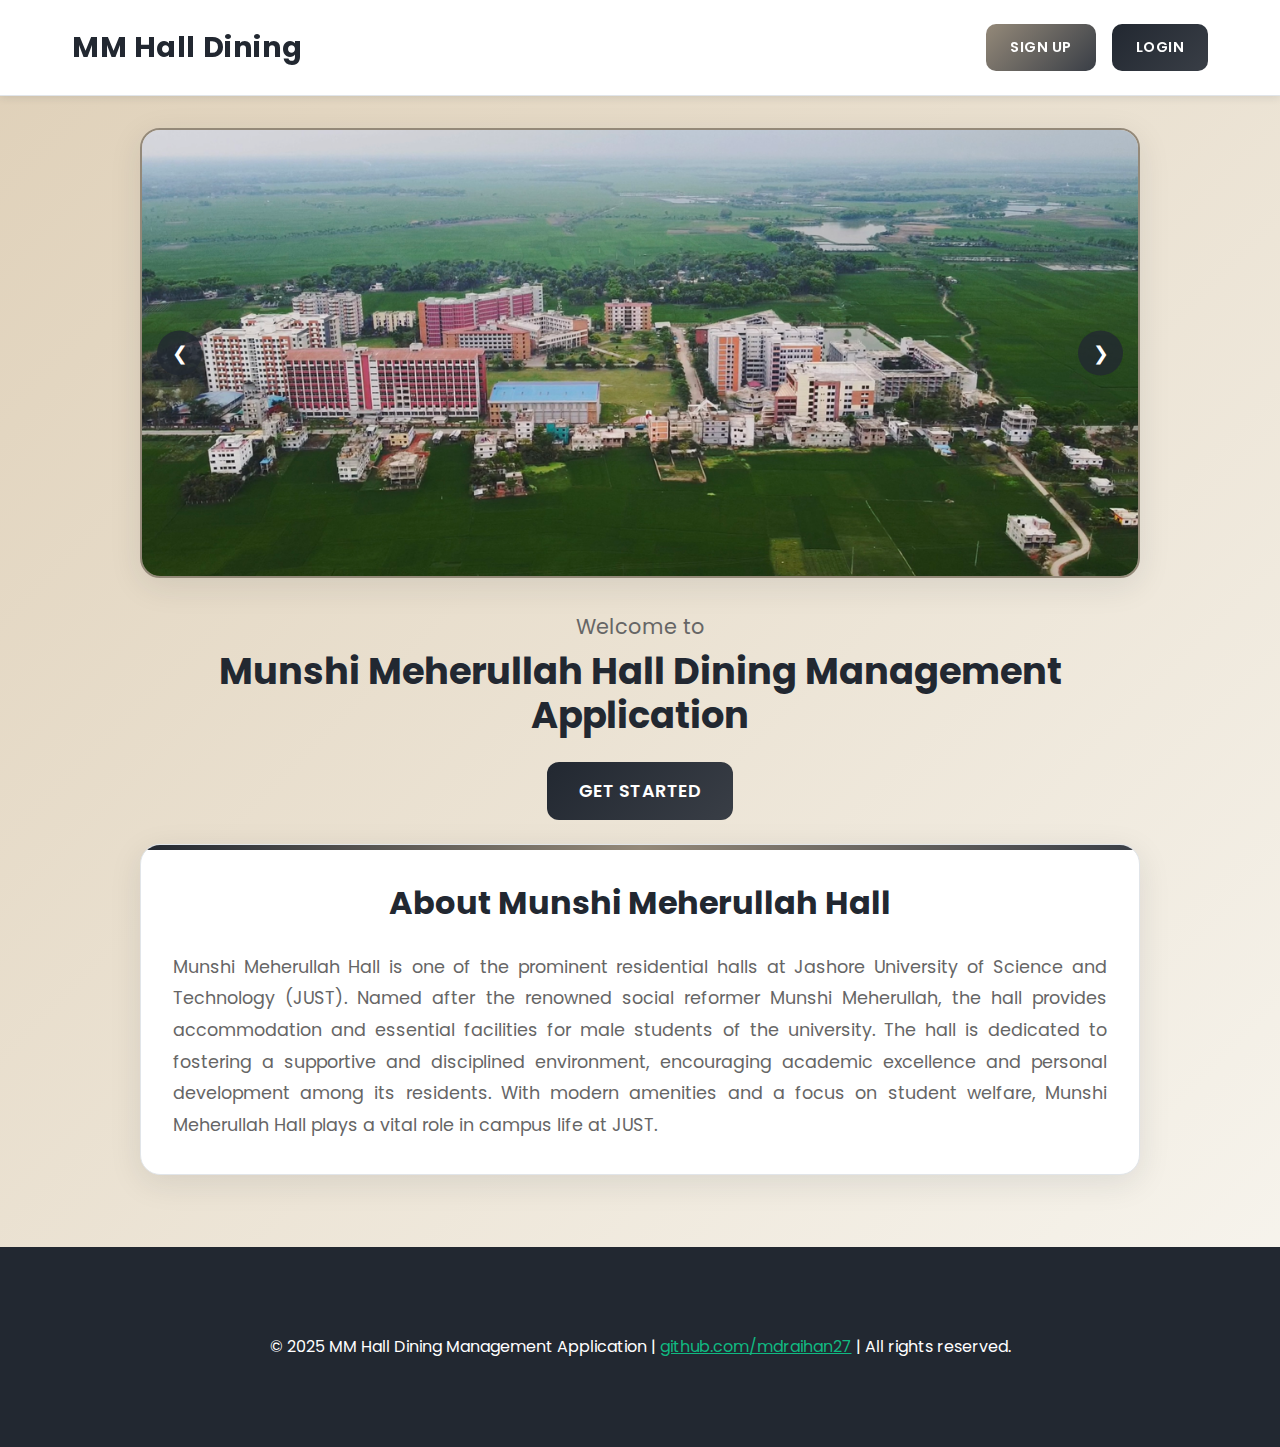
<file: frontend/pages/index.html>
<!DOCTYPE html>
<html lang="en" data-theme="dark">

<head>
    <meta charset="UTF-8">
    <meta name="viewport" content="width=device-width, initial-scale=1.0">
    <title>MMH Dining</title>
    <link rel="preconnect" href="https://fonts.googleapis.com">
    <link rel="preconnect" href="https://fonts.gstatic.com" crossorigin>
    <link href="https://fonts.googleapis.com/css2?family=Poppins:wght@400;500;600;700&display=swap" rel="stylesheet">
    <link rel="stylesheet" href="../styles/index.css">
    <link rel="stylesheet" href="../styles/common-messages.css">
</head>

<body>
    <div class="global-message-container">
        <div id="successMessage" class="global-message success-message"></div>
        <div id="errorMessage" class="global-message error-message"></div>
        <div id="infoMessage" class="global-message info-message"></div>
        <div id="warningMessage" class="global-message warning-message"></div>
    </div>
    <header>
        <div class="header-content">
            <h3 class="logo" onclick="window.location.href='index.html'">MM Hall Dining</h3>
            <nav class="nav-buttons">
                <button class="btn-nav btn-signup" onclick="window.location.href='signup.html'">Sign Up</button>
                <button class="btn-nav btn-login" onclick="window.location.href='login.html'">Login</button>
            </nav>
        </div>
    </header>
    <main>
        <div class="page-wrapper">
            <div class="hero-section">
                <div class="carousel-container">
                    <div class="carousel">
                        <div class="carousel-item">
                            <img src="../assets/index/images/mmh3.png" alt="Dining Hall 1" />
                        </div>
                        <div class="carousel-item">
                            <img src="../assets/index/images/mmh2.jpg" alt="Dining Hall 2" />
                        </div>
                        <div class="carousel-item">
                            <img src="../assets/index/images/mmh1.jpg" alt="Dining Hall 3" />
                        </div>
                        <button class="carousel-controls prev">&#x276e;</button>
                        <button class="carousel-controls next">&#x276f;</button>
                    </div>
                </div>

                <div class="hero-content">
                    <p class="welcome-text">Welcome to</p>
                    <h1 class="hero-title">Munshi Meherullah Hall Dining Management Application</h1>
                    <button class="btn btn-primary" onclick="window.location.href='login.html'">
                        Get Started
                    </button>
                </div>
            </div>

            <div class="about-section">
                <div class="about-card">
                    <h2 class="about-title">About Munshi Meherullah Hall</h2>
                    <p class="about-description">
                        Munshi Meherullah Hall is one of the prominent residential halls at Jashore University of
                        Science and Technology (JUST). Named after the renowned social reformer Munshi Meherullah, the
                        hall provides accommodation and essential facilities for male students of the university. The
                        hall is dedicated to fostering a supportive and disciplined environment, encouraging academic
                        excellence and personal development among its residents. With modern amenities and a focus on
                        student welfare, Munshi Meherullah Hall plays a vital role in campus life at JUST.
                    </p>
                </div>
            </div>
        </div>
    </main>
    <footer>
        <div class="footer-content">
            <p class="footer-text">© 2025 MM Hall Dining Management Application | <a class="footer-link"
                    href="https://github.com/mdraihan27">github.com/mdraihan27</a> | All rights reserved.</p>
        </div>

    </footer>
    <script src="../scripts/index.js"></script>
</body>

</html>
</file>
<file: frontend/styles/index.css>
/* Professional color palette */
:root {
  --primary: #222831;
  --secondary: #393E46;
  --accent: #948979;
  --light: #DFD0B8;
  --white: #ffffff;
  --text-dark: #222831;
  --text-light: #666;
  --border: #e1e5e9;
  --success: #10b981;
  --error: #ef4444;
  --warning: #f59e0b;
  --info: #3b82f6;
  --shadow: rgba(34, 40, 49, 0.1);
}

* {
  margin: 0;
  padding: 0;
  box-sizing: border-box;
  font-family: 'Poppins', sans-serif;
}

html,
body {
  background: linear-gradient(135deg, var(--light) 0%, #f8f6f0 100%);
  color: var(--text-dark);
  min-height: 100vh;
  line-height: 1.6;
}

header {
  background: var(--white);
  border-bottom: 1px solid var(--border);
  padding: 1.5rem 0;
  box-shadow: 0 2px 8px var(--shadow);
  position: sticky;
  top: 0;
  z-index: 100;
}

.header-content {
  max-width: 1200px;
  margin: 0 auto;
  padding: 0 2rem;
  display: flex;
  justify-content: space-between;
  align-items: center;
}

.logo {
  color: var(--primary);
  font-size: 1.8rem;
  font-weight: 700;
  letter-spacing: 0.02em;
  cursor: pointer;
  text-decoration: none;
}

.nav-buttons {
  display: flex;
  align-items: center;
  gap: 1rem;
}

.btn-nav {
  padding: 0.8rem 1.5rem;
  border: none;
  border-radius: 10px;
  font-weight: 600;
  font-size: 0.9rem;
  cursor: pointer;
  transition: all 0.3s ease;
  text-transform: uppercase;
  letter-spacing: 0.5px;
  font-family: 'Poppins', sans-serif;
}

.btn-signup {
  background: linear-gradient(135deg, var(--accent) 0%, var(--secondary) 100%);
  color: var(--white);
}

.btn-signup:hover {
  background: linear-gradient(135deg, var(--secondary) 0%, var(--accent) 100%);
  transform: translateY(-2px);
  box-shadow: 0 4px 16px rgba(148, 137, 121, 0.3);
}

.btn-login {
  background: linear-gradient(135deg, var(--primary) 0%, var(--secondary) 100%);
  color: var(--white);
}

.btn-login:hover {
  background: linear-gradient(135deg, var(--secondary) 0%, var(--primary) 100%);
  transform: translateY(-2px);
  box-shadow: 0 4px 16px rgba(34, 40, 49, 0.3);
}

main {
  max-width: 1200px;
  margin: 0 auto;
  padding: 2rem 1rem;
  min-height: calc(100vh - 100px);
}

.page-wrapper {
  max-width: 1000px;
  margin: 0 auto;
}

.hero-section {
  display: flex;
  flex-direction: column;
  gap: 2rem;
  margin-bottom: 1.5rem;
}

.carousel-container {
  display: flex;
  justify-content: center;
}

.carousel {
  position: relative;
  width: 100%;
  max-width: 1200px;
  height: 450px;
  border-radius: 20px;
  overflow: hidden;
  box-shadow: 0 8px 32px var(--shadow);
  border: 2px solid var(--accent);
}

.carousel::before {
  content: '';
  position: absolute;
  top: 0;
  left: 0;
  width: 100%;
  height: 5px;
  /* background: linear-gradient(90deg, var(--primary) 0%, var(--accent) 50%, var(--secondary) 100%); */
  z-index: 2;
}

.carousel-item {
  display: none;
  width: 100%;
  height: 100%;
}

.carousel-item.active {
  display: block;
}

.carousel img {
  width: 100%;
  height: 100%;
  object-fit: cover;
  transition: transform 0.3s ease;
}

.carousel-controls {
  position: absolute;
  top: 50%;
  transform: translateY(-50%);
  background: rgba(34, 40, 49, 0.8);
  color: var(--white);
  border: none;
  width: 45px;
  height: 45px;
  border-radius: 50%;
  font-size: 1.2rem;
  cursor: pointer;
  transition: all 0.3s ease;
  z-index: 3;
  display: flex;
  align-items: center;
  justify-content: center;
}

.carousel-controls:hover {
  background: var(--primary);
  transform: translateY(-50%) scale(1.1);
}

.carousel-controls.prev {
  left: 15px;
}

.carousel-controls.next {
  right: 15px;
}

.hero-content {
  text-align: center;
  max-width: 1100px;
  margin: 0 auto;
}

.welcome-text {
  font-size: 1.3rem;
  color: var(--text-light);
  margin-bottom: .4rem;
  font-weight: 400;
}

.hero-title {
  font-size: 2.3rem;
  font-weight: 700;
  color: var(--primary);
  margin-bottom: 1.5rem;
  line-height: 1.2;
}

.btn {
  background: linear-gradient(135deg, var(--primary) 0%, var(--secondary) 100%);
  color: var(--white);
  border: none;
  padding: 1rem 2rem;
  border-radius: 12px;
  font-weight: 600;
  font-size: 1.1rem;
  cursor: pointer;
  transition: all 0.3s ease;
  text-transform: uppercase;
  letter-spacing: 0.5px;
  font-family: 'Poppins', sans-serif;
}

.btn-primary {
  background: linear-gradient(135deg, var(--primary) 0%, var(--secondary) 100%);
}

.btn-primary:hover,
.btn:hover {
  background: linear-gradient(135deg, var(--secondary) 0%, var(--primary) 100%);
  transform: translateY(-3px);
  box-shadow: 0 8px 25px rgba(34, 40, 49, 0.3);
}

.about-section {
  width: 100%;
}

.about-card {
  background: var(--white);
  border: 1px solid var(--border);
  border-radius: 20px;
  padding: 2rem;
  box-shadow: 0 8px 32px var(--shadow);
  position: relative;
  overflow: hidden;
}

.about-card::before {
  content: '';
  position: absolute;
  top: 0;
  left: 0;
  width: 100%;
  height: 5px;
  background: linear-gradient(90deg, var(--primary) 0%, var(--accent) 50%, var(--secondary) 100%);
}

.about-title {
  font-size: 2rem;
  font-weight: 700;
  color: var(--primary);
  margin-bottom: 1.5rem;
  text-align: center;
}

.about-description {
  font-size: 1.1rem;
  color: var(--text-light);
  line-height: 1.8;
  text-align: justify;
}

.footer-content {
    background-color: var(--primary);
    height: 200px;
    width: 100vw;
    display: flex;
    justify-content: center;
    align-items: center;
    margin-top: 40px;
  }

  .footer-text {
    color: var(--white);
    font-size: 1rem;
    text-align: center;
    margin: 0 1rem;
  }

  .footer-link {
    color: var(--success);
    text-decoration: underline;
    
  
  }

@media (max-width: 768px) {
  .header-content {
    padding: 0 1rem;
    flex-direction: column;
    gap: 1rem;
  }

  .logo {
    font-size: 1.5rem;
  }

  .nav-buttons {
    gap: 0.8rem;
  }

  .btn-nav {
    padding: 0.7rem 1.2rem;
    font-size: 0.85rem;
  }

  main {
    padding: 1rem 0.5rem;
  }

  .hero-section {
    gap: 2rem;
    margin-bottom: 3rem;
  }

  .carousel {
    max-width: 100%;
    height: 250px;
  }

  .hero-title {
    font-size: 2.2rem;
  }

  .btn {
    padding: 0.9rem 1.8rem;
    font-size: 1rem;
  }

  .about-card {
    padding: 2rem 1.5rem;
  }

  .about-title {
    font-size: 1.7rem;
  }

  .about-description {
    font-size: 1rem;
  }
}

@media (max-width: 480px) {
  .header-content {
    padding: 0 0.5rem;
  }

  .nav-buttons {
    flex-direction: column;
    gap: 0.5rem;
    width: 100%;
  }

  .btn-nav {
    width: 100%;
    max-width: 200px;
  }

  .hero-title {
    font-size: 1.8rem;
  }

  .carousel {
    height: 200px;
  }

  .carousel-controls {
    width: 35px;
    height: 35px;
    font-size: 1rem;
  }

  .carousel-controls.prev {
    left: 10px;
  }

  .carousel-controls.next {
    right: 10px;
  }

  .about-card {
    padding: 1.5rem 1rem;
  }

  .about-title {
    font-size: 1.5rem;
  }

  .welcome-text {
    font-size: 1rem;
  }
}
</file>
<file: frontend/styles/common-messages.css>
.global-message-container {
  position: fixed;
  top: 2rem;
  right: 2rem;
  z-index: 9999;
  display: flex;
  flex-direction: column;
  gap: 1rem;
  min-width: 260px;
  max-width: 350px;
}

.global-message {
  display: none;
  padding: 1rem 1.5rem;
  border-radius: 6px;
  font-size: 1rem;
  font-weight: 500;
  box-shadow: 0 2px 16px rgba(0,0,0,0.08);
  margin: 0;
  min-width: 220px;
  max-width: 350px;
  word-break: break-word;
  opacity: 0.98;
  transition: opacity 0.2s;
}
.global-message.success-message {
  background: #e6f9f0;
  color: #15803d;
  border: 1px solid #34d399;
}
.global-message.error-message {
  background: #fef2f2;
  color: #b91c1c;
  border: 1px solid #f87171;
}
.global-message.info-message {
  background: #eff6ff;
  color: #1d4ed8;
  border: 1px solid #60a5fa;
}
.global-message.warning-message {
  background: #fef9c3;
  color: #b45309;
  border: 1px solid #fde68a;
}
</file>
